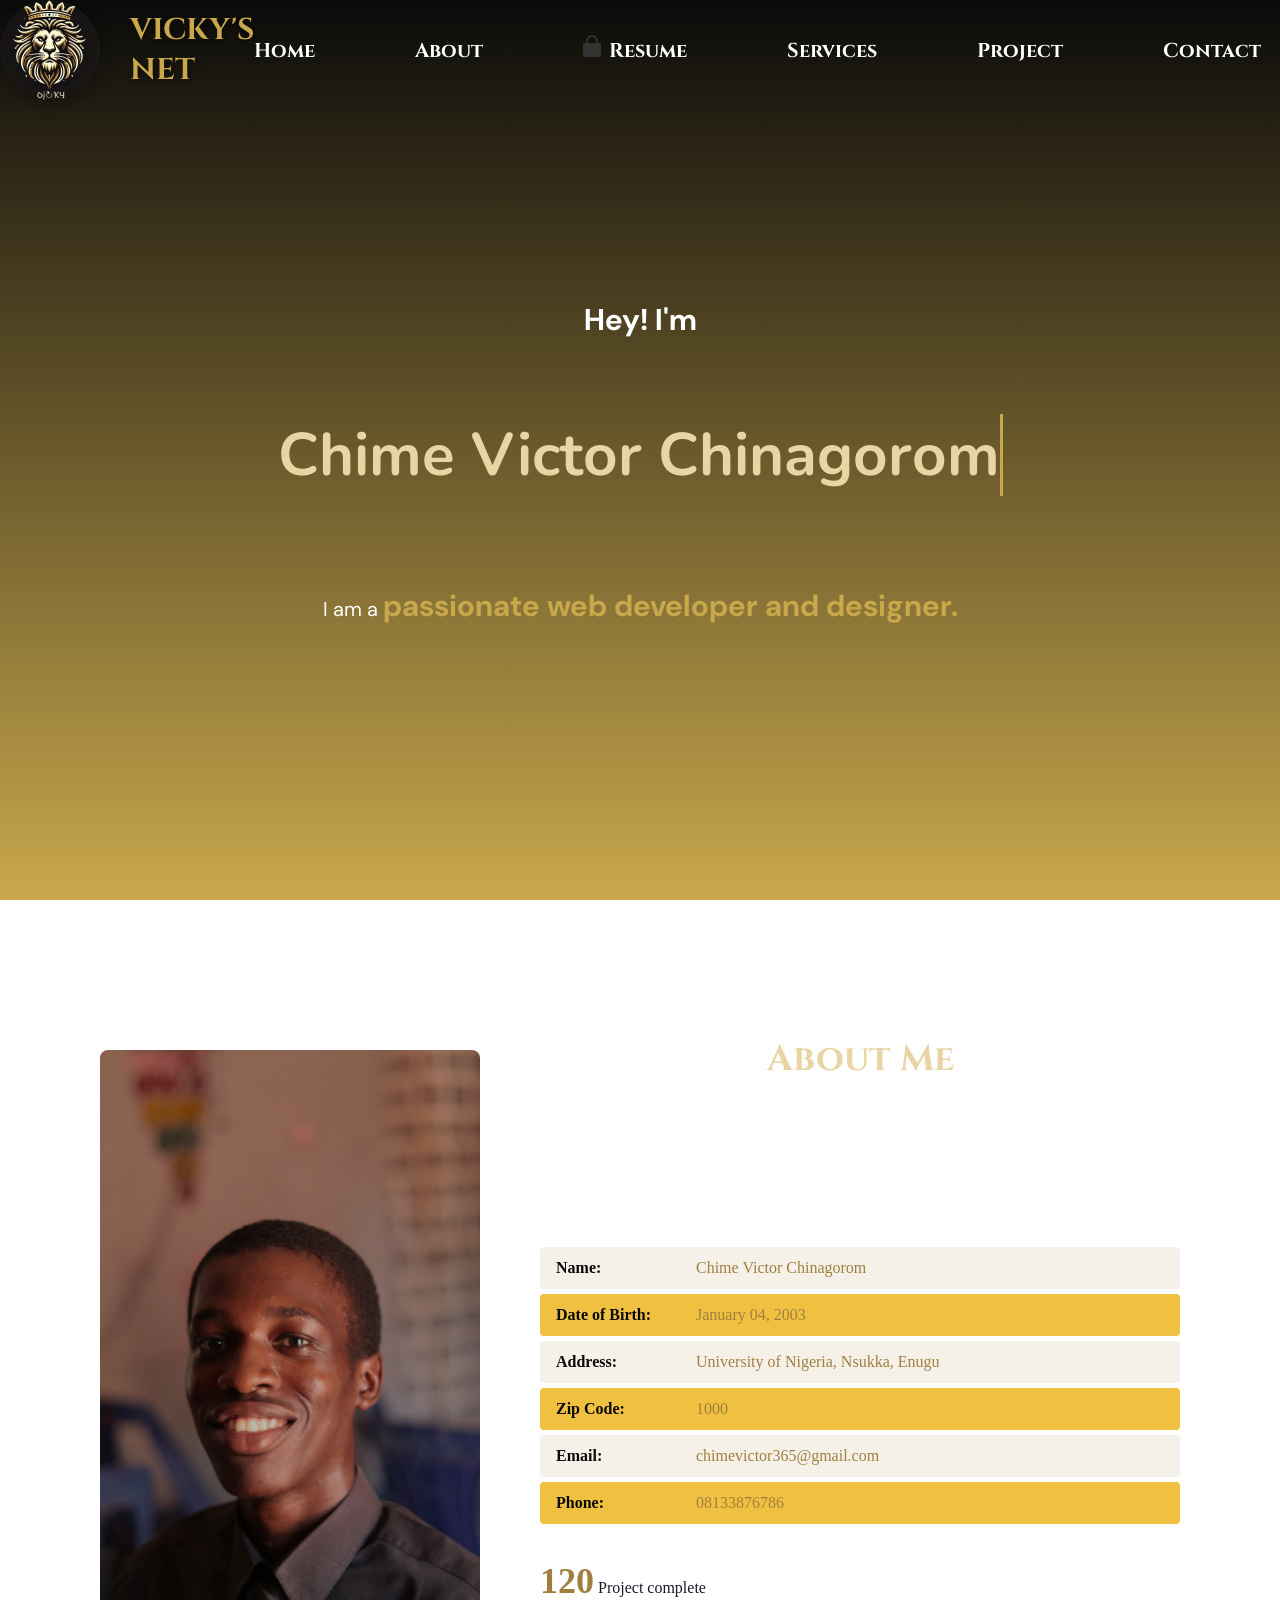
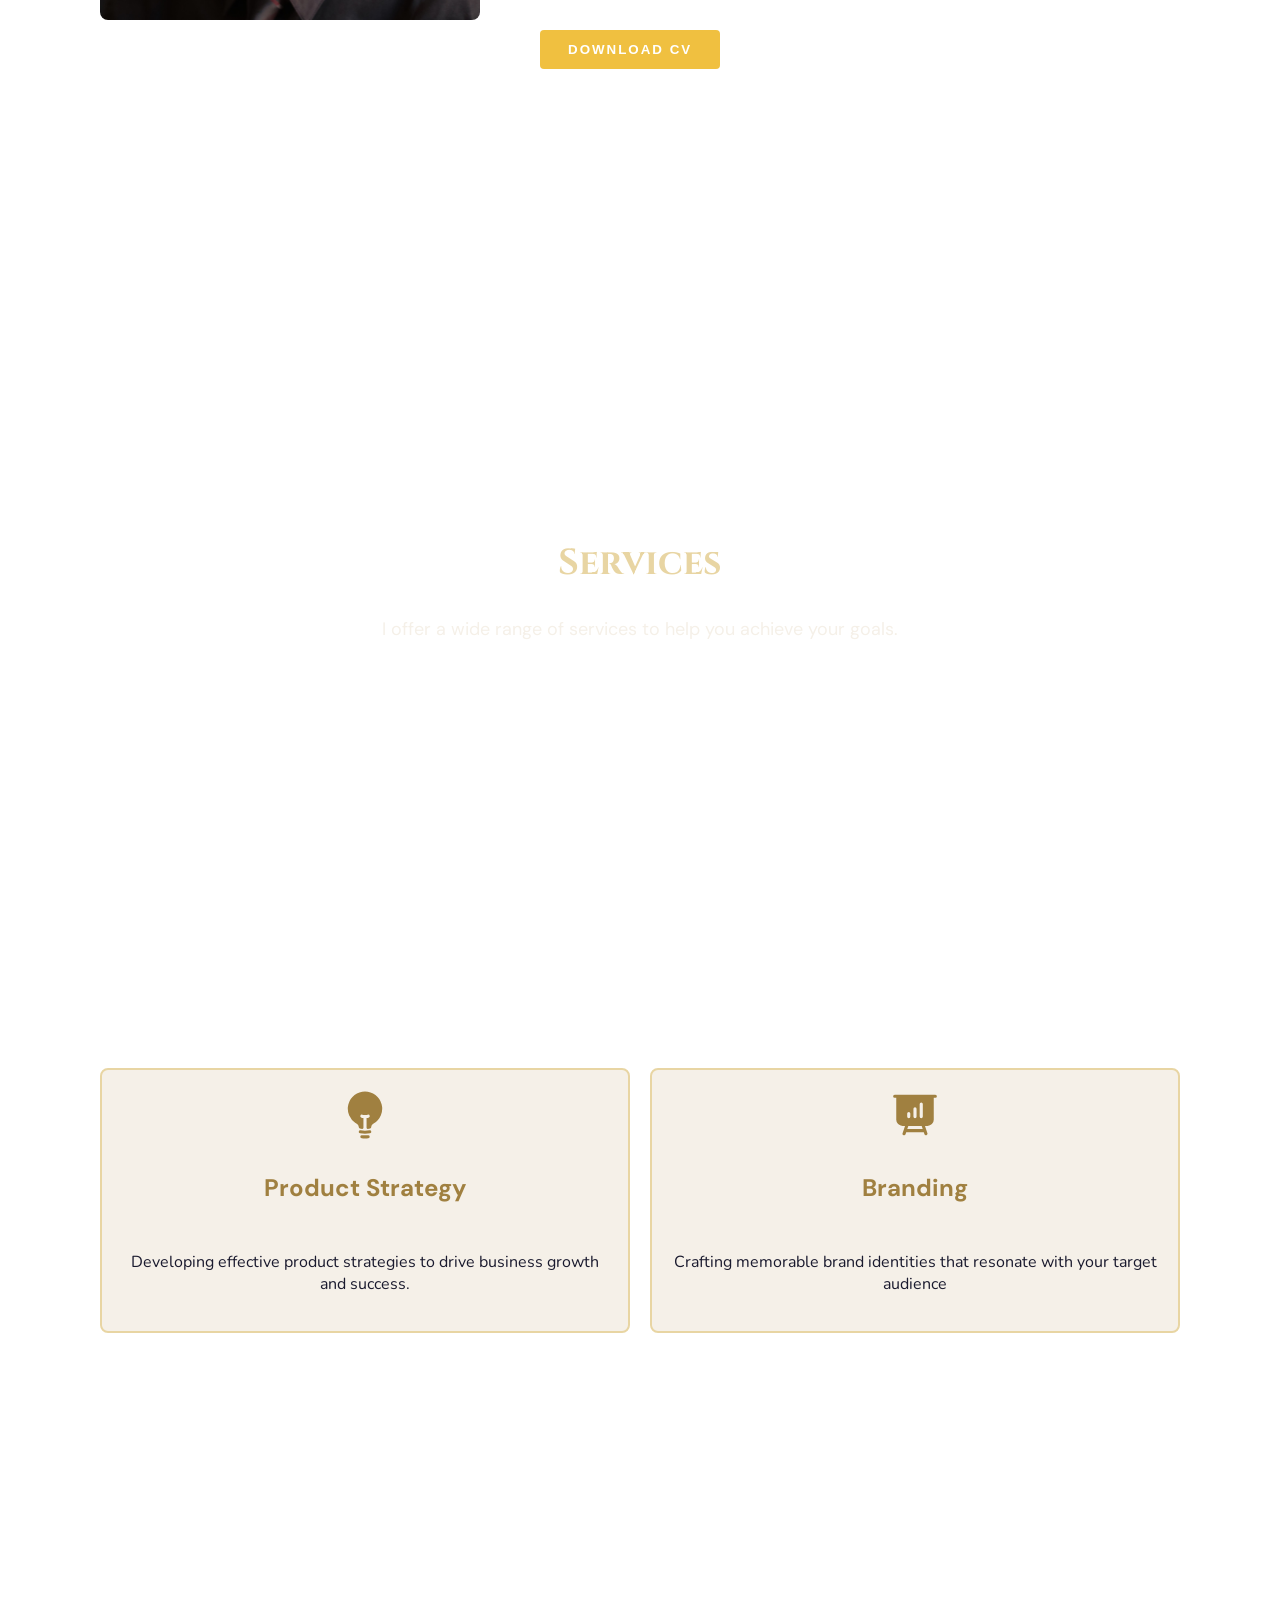
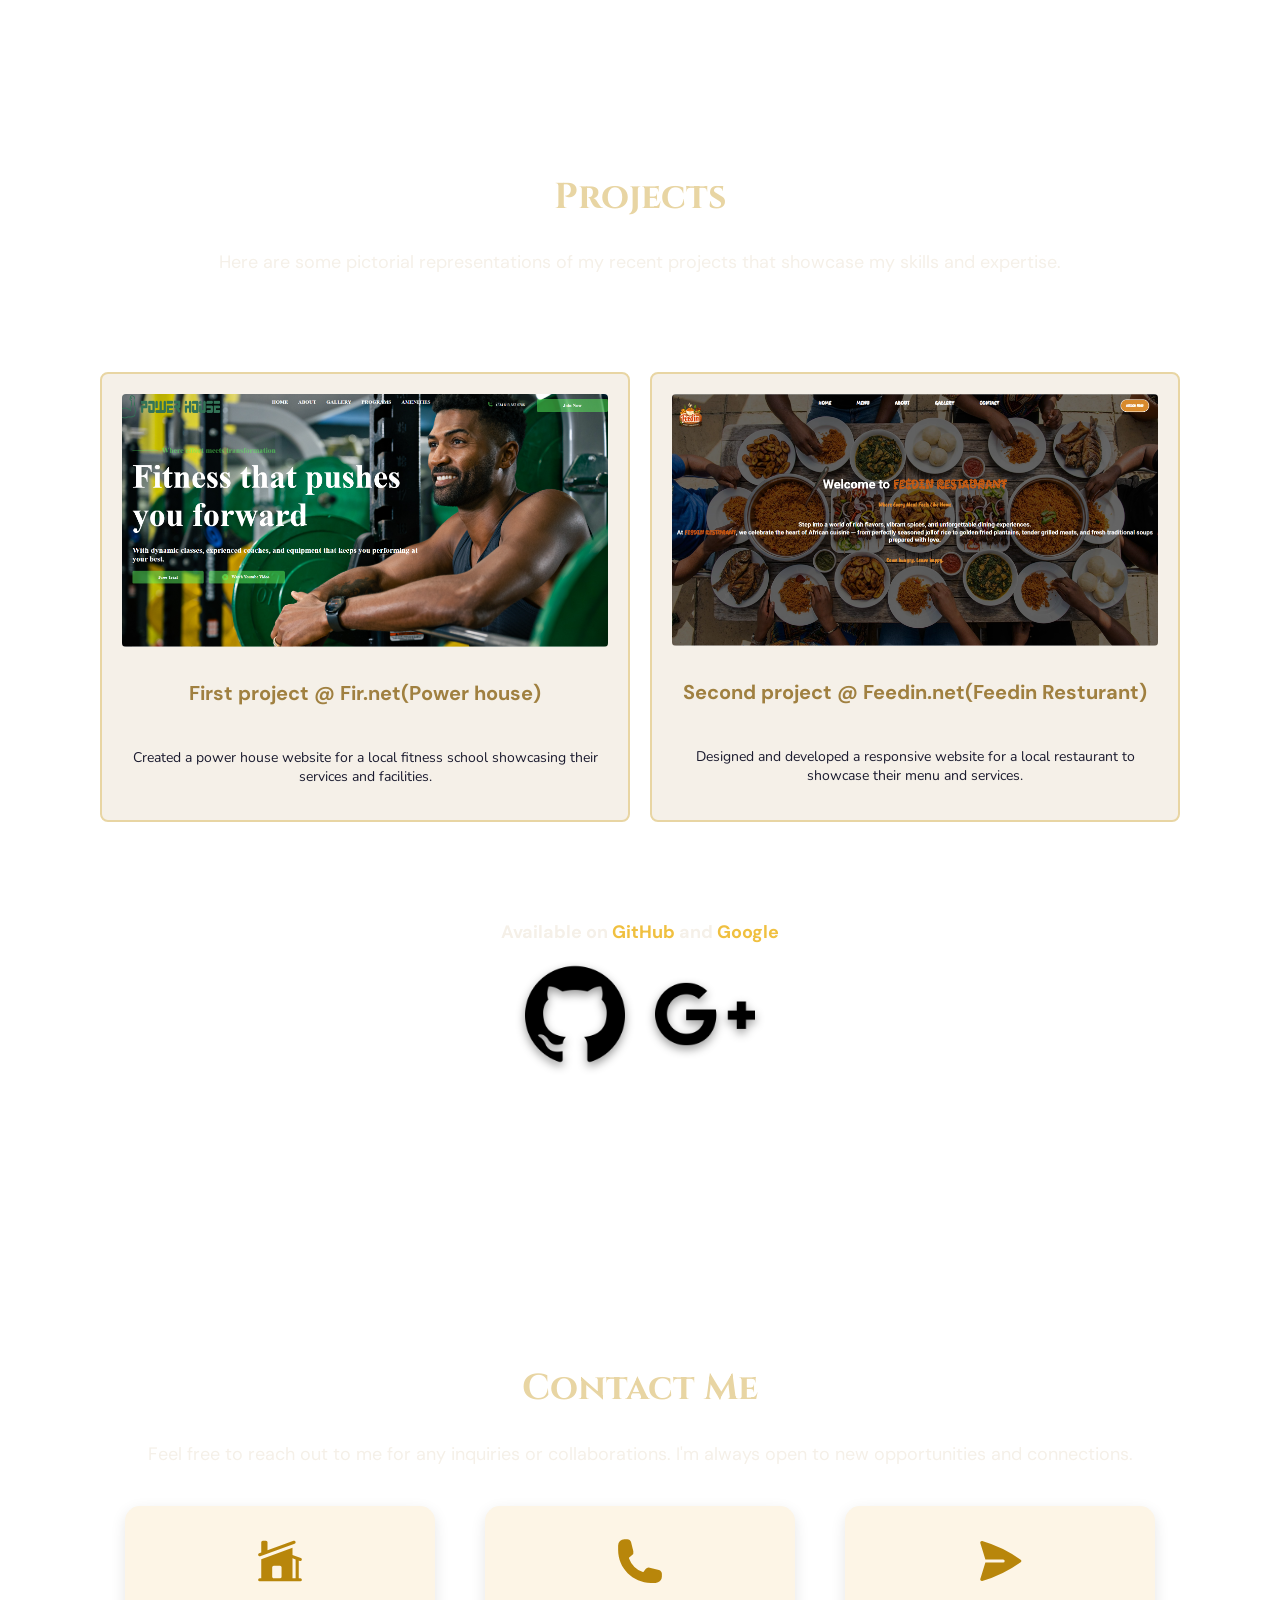
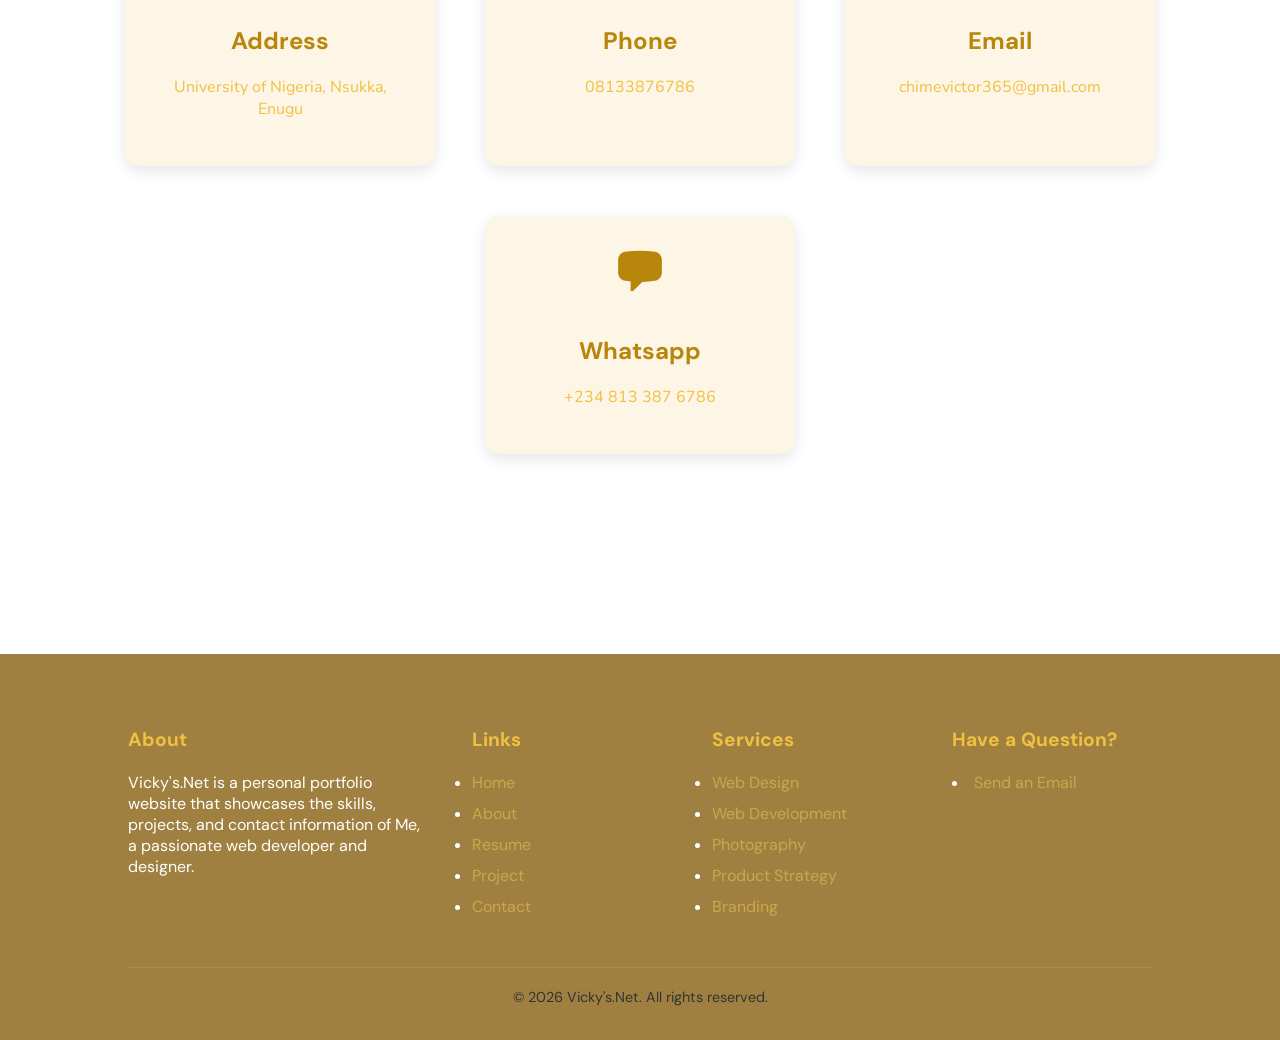
<file: index.html>
<!DOCTYPE html>
<html lang="en">
<head> 
    <meta charset="UTF-8">
    <meta name="viewport" content="width=device-width, initial-scale=1.0">
    <title>Vicky's.Net</title>
    <link rel="preconnect" href="https://fonts.googleapis.com">
    <link rel="preconnect" href="https://fonts.gstatic.com" crossorigin>
    <link href="https://fonts.googleapis.com/css2?family=Cinzel:wght@400..900&family=DM+Sans:ital,opsz,wght@0,9..40,100..1000;1,9..40,100..1000&family=Nunito:ital,wght@0,200..1000;1,200..1000&display=swap" rel="stylesheet">
    <link rel="stylesheet" href="Vicky.css">
</head>
<body>
    <nav>
        <div class="logo"><img src="20250612_011836.jpg">VICKY'S NET</div>
        <div class="links">
            <a href="#">Home</a>
            <a href="#about">About</a>
            <a class="secure" href="#secure-login">
            <div class="padlock"></div> Resume
            </a>
            <a href="#services">Services</a>
            <a href="#project">Project</a>
            <a href="#contact">Contact</a>
        </div>
    </nav>

    <section class="hero">
        <h1>Hey!  I'm</h1>
        <h2></h2>
        <p>I am a <span class="span1">passionate web developer and designer.</span></p>
    </section>



<section class="about" id="about">
    <div class="about-image"><img src="IMG_7215.jpg" alt="Vicky's Photo"></div>
        <div class="about-content">
            <h2>About Me</h2>
            <p>Hello! I'm Vicky, a passionate web developer and designer with expertise in creating responsive and user-friendly websites.<br> I specialize in front-end development using HTML, CSS, and JavaScript.</br></p>
        <div class="info-table">
            <div class="info-row">
                <span class="label">Name:</span>
                <span class="value">Chime Victor Chinagorom</span>
            </div>
            <div class="info-row">
                <span class="label">Date of Birth:</span>
                <span class="value">January 04, 2003</span>
            </div>
            <div class="info-row">
                <span class="label">Address:</span>
                <span class="value">University of Nigeria, Nsukka, Enugu</span>
            </div>
            <div class="info-row">
                <span class="label">Zip Code:</span>
                <span class="value">1000</span>
            </div>
            <div class="info-row">
                <span class="label">Email:</span>
                <span class="value">chimevictor365@gmail.com</span>
            </div>
            <div class="info-row">
                <span class="label">Phone:</span>
                <span class="value">08133876786</span>
            </div>
        </div>

        <div class="stats">
            <span class="count">120</span> Project complete
        </div>
        <button>DOWNLOAD CV</button>
    </div>
</section>

<section class="services" id="services">
    <h1 class="serve">Services</h1>
    <p class="serve1">I offer a wide range of services to help you achieve your goals.</p>
    
    <div class="contain">
        <div class="every">
            <div class="container">
                <svg class="icon" xmlns="http://www.w3.org/2000/svg" viewBox="0 0 24 24" fill="currentColor" class="size-6">
  <path fill-rule="evenodd" d="M10.5 3.75a6.75 6.75 0 1 0 0 13.5 6.75 6.75 0 0 0 0-13.5ZM2.25 10.5a8.25 8.25 0 1 1 14.59 5.28l4.69 4.69a.75.75 0 1 1-1.06 1.06l-4.69-4.69A8.25 8.25 0 0 1 2.25 10.5Z" clip-rule="evenodd" />
</svg>     
                <h2>Web Design</h2>
                <p>Creating visually appealing and user-friendly website designs that enhance user experience and engagement.</p>
            </div>
    
            <div class="container">
                <svg class="icon" xmlns="http://www.w3.org/2000/svg" viewBox="0 0 24 24" fill="currentColor" class="size-6">
  <path fill-rule="evenodd" d="M11.078 2.25c-.917 0-1.699.663-1.85 1.567L9.05 4.889c-.02.12-.115.26-.297.348a7.493 7.493 0 0 0-.986.57c-.166.115-.334.126-.45.083L6.3 5.508a1.875 1.875 0 0 0-2.282.819l-.922 1.597a1.875 1.875 0 0 0 .432 2.385l.84.692c.095.078.17.229.154.43a7.598 7.598 0 0 0 0 1.139c.015.2-.059.352-.153.43l-.841.692a1.875 1.875 0 0 0-.432 2.385l.922 1.597a1.875 1.875 0 0 0 2.282.818l1.019-.382c.115-.043.283-.031.45.082.312.214.641.405.985.57.182.088.277.228.297.35l.178 1.071c.151.904.933 1.567 1.85 1.567h1.844c.916 0 1.699-.663 1.85-1.567l.178-1.072c.02-.12.114-.26.297-.349.344-.165.673-.356.985-.57.167-.114.335-.125.45-.082l1.02.382a1.875 1.875 0 0 0 2.28-.819l.923-1.597a1.875 1.875 0 0 0-.432-2.385l-.84-.692c-.095-.078-.17-.229-.154-.43a7.614 7.614 0 0 0 0-1.139c-.016-.2.059-.352.153-.43l.84-.692c.708-.582.891-1.59.433-2.385l-.922-1.597a1.875 1.875 0 0 0-2.282-.818l-1.02.382c-.114.043-.282.031-.449-.083a7.49 7.49 0 0 0-.985-.57c-.183-.087-.277-.227-.297-.348l-.179-1.072a1.875 1.875 0 0 0-1.85-1.567h-1.843ZM12 15.75a3.75 3.75 0 1 0 0-7.5 3.75 3.75 0 0 0 0 7.5Z" clip-rule="evenodd" />
</svg>
                <h2>Web Development</h2>
                <p>Building functional and interactive websites using modern web technologies to meet client requirements and deliver seamless user experience</p>
            </div>

            <div class="container">
                <svg class="icon" xmlns="http://www.w3.org/2000/svg" viewBox="0 0 24 24" fill="currentColor" class="size-6">
  <path d="M12 9a3.75 3.75 0 1 0 0 7.5A3.75 3.75 0 0 0 12 9Z" />
  <path fill-rule="evenodd" d="M9.344 3.071a49.52 49.52 0 0 1 5.312 0c.967.052 1.83.585 2.332 1.39l.821 1.317c.24.383.645.643 1.11.71.386.054.77.113 1.152.177 1.432.239 2.429 1.493 2.429 2.909V18a3 3 0 0 1-3 3h-15a3 3 0 0 1-3-3V9.574c0-1.416.997-2.67 2.429-2.909.382-.064.766-.123 1.151-.178a1.56 1.56 0 0 0 1.11-.71l.822-1.315a2.942 2.942 0 0 1 2.332-1.39ZM6.75 12.75a5.25 5.25 0 1 1 10.5 0 5.25 5.25 0 0 1-10.5 0Zm12-1.5a.75.75 0 1 0 0-1.5.75.75 0 0 0 0 1.5Z" clip-rule="evenodd" />
</svg>
                <h2>Photography</h2>
                <p>Professional photography services for products,portraits and brand imagery</p>
            </div>
        </div>

            <div class="every1">
                <div class="container">
                    <svg class="icon" xmlns="http://www.w3.org/2000/svg" viewBox="0 0 24 24" fill="currentColor" class="size-6">
  <path d="M12 .75a8.25 8.25 0 0 0-4.135 15.39c.686.398 1.115 1.008 1.134 1.623a.75.75 0 0 0 .577.706c.352.083.71.148 1.074.195.323.041.6-.218.6-.544v-4.661a6.714 6.714 0 0 1-.937-.171.75.75 0 1 1 .374-1.453 5.261 5.261 0 0 0 2.626 0 .75.75 0 1 1 .374 1.452 6.712 6.712 0 0 1-.937.172v4.66c0 .327.277.586.6.545.364-.047.722-.112 1.074-.195a.75.75 0 0 0 .577-.706c.02-.615.448-1.225 1.134-1.623A8.25 8.25 0 0 0 12 .75Z" />
  <path fill-rule="evenodd" d="M9.013 19.9a.75.75 0 0 1 .877-.597 11.319 11.319 0 0 0 4.22 0 .75.75 0 1 1 .28 1.473 12.819 12.819 0 0 1-4.78 0 .75.75 0 0 1-.597-.876ZM9.754 22.344a.75.75 0 0 1 .824-.668 13.682 13.682 0 0 0 2.844 0 .75.75 0 1 1 .156 1.492 15.156 15.156 0 0 1-3.156 0 .75.75 0 0 1-.668-.824Z" clip-rule="evenodd" />
</svg>
                    <h2>Product Strategy</h2>
                    <p>Developing effective product strategies to drive business growth and success.</p>
                </div>

                <div class="container">
                    <svg class="icon" xmlns="http://www.w3.org/2000/svg" viewBox="0 0 24 24" fill="currentColor" class="size-6">
  <path fill-rule="evenodd" d="M2.25 2.25a.75.75 0 0 0 0 1.5H3v10.5a3 3 0 0 0 3 3h1.21l-1.172 3.513a.75.75 0 0 0 1.424.474l.329-.987h8.418l.33.987a.75.75 0 0 0 1.422-.474l-1.17-3.513H18a3 3 0 0 0 3-3V3.75h.75a.75.75 0 0 0 0-1.5H2.25Zm6.04 16.5.5-1.5h6.42l.5 1.5H8.29Zm7.46-12a.75.75 0 0 0-1.5 0v6a.75.75 0 0 0 1.5 0v-6Zm-3 2.25a.75.75 0 0 0-1.5 0v3.75a.75.75 0 0 0 1.5 0V9Zm-3 2.25a.75.75 0 0 0-1.5 0v1.5a.75.75 0 0 0 1.5 0v-1.5Z" clip-rule="evenodd" />
</svg>
                    <h2>Branding</h2>
                    <p>Crafting memorable brand identities that resonate with your target audience</p>
                </div>
            </div>
    </div>

</section>

<section class="project" id="project">
    <h1 class="serve">Projects</h1>
    <p class="serve1">Here are some pictorial representations of my recent projects that showcase my skills and expertise.</p>

    <div class="project-container">
        <div class="project-card">
            <a href="Vics HTML codes/fir.html"><img src="Project.png" alt="Project 1"></a>
            <h2>First project @ Fir.net(Power house)</h2>
            <p>Created a power house website for a local fitness school showcasing their services and facilities.</p>
        </div>
        <div class="project-card">
            <a href="Slack Assignment 1/Feedin.html"><img src="project one.png" alt="Project 2"></a>
            <h2>Second project @ Feedin.net(Feedin Resturant)</h2>
            <p>Designed and developed a responsive website for a local restaurant to showcase their menu and services.</p>
        </div>
    </div>
    <h3 class="serve1">Available on <a href="https://github.com/Vicky3655">GitHub</a> and <a href="mailto:chimevictor365@gmail.com">Google</a></h3>
    <div class="con">
        <img src="github.png">
        <img src="google-plus.png">
        
    </div>
</section>

<section class="contact" id="contact">
    <h1 class="serve">Contact Me</h1>
    <p class="serve1">Feel free to reach out to me for any inquiries or collaborations. I'm always open to new opportunities and connections.</p>
    <div class="contact-info">
        <div class="contact-item">
            <svg class="icon" xmlns="http://www.w3.org/2000/svg" viewBox="0 0 24 24" fill="currentColor" class="size-6">
  <path d="M19.006 3.705a.75.75 0 1 0-.512-1.41L6 6.838V3a.75.75 0 0 0-.75-.75h-1.5A.75.75 0 0 0 3 3v4.93l-1.006.365a.75.75 0 0 0 .512 1.41l16.5-6Z" />
  <path fill-rule="evenodd" d="M3.019 11.114 18 5.667v3.421l4.006 1.457a.75.75 0 1 1-.512 1.41l-.494-.18v8.475h.75a.75.75 0 0 1 0 1.5H2.25a.75.75 0 0 1 0-1.5H3v-9.129l.019-.007ZM18 20.25v-9.566l1.5.546v9.02H18Zm-9-6a.75.75 0 0 0-.75.75v4.5c0 .414.336.75.75.75h3a.75.75 0 0 0 .75-.75V15a.75.75 0 0 0-.75-.75H9Z" clip-rule="evenodd" />
</svg>
            <h2>Address</h2>
            <p>University of Nigeria, Nsukka, Enugu</p>
        </div>

        <div class="contact-item">
            <svg class="icon" xmlns="http://www.w3.org/2000/svg" viewBox="0 0 24 24" fill="currentColor" class="size-6">
  <path fill-rule="evenodd" d="M1.5 4.5a3 3 0 0 1 3-3h1.372c.86 0 1.61.586 1.819 1.42l1.105 4.423a1.875 1.875 0 0 1-.694 1.955l-1.293.97c-.135.101-.164.249-.126.352a11.285 11.285 0 0 0 6.697 6.697c.103.038.25.009.352-.126l.97-1.293a1.875 1.875 0 0 1 1.955-.694l4.423 1.105c.834.209 1.42.959 1.42 1.82V19.5a3 3 0 0 1-3 3h-2.25C8.552 22.5 1.5 15.448 1.5 6.75V4.5Z" clip-rule="evenodd" />
</svg>
            <h2>Phone</h2>
            <p>08133876786</p>
        </div>

        <div class="contact-item">
            <svg class="icon" xmlns="http://www.w3.org/2000/svg" viewBox="0 0 24 24" fill="currentColor" class="size-6">
  <path d="M3.478 2.404a.75.75 0 0 0-.926.941l2.432 7.905H13.5a.75.75 0 0 1 0 1.5H4.984l-2.432 7.905a.75.75 0 0 0 .926.94 60.519 60.519 0 0 0 18.445-8.986.75.75 0 0 0 0-1.218A60.517 60.517 0 0 0 3.478 2.404Z" />
</svg>
            <h2>Email</h2>
            <p><a href="mailto:chimevictor365@gmail.com">chimevictor365@gmail.com</a></p>
        </div>

        <div class="contact-item">
            <svg class="icon" xmlns="http://www.w3.org/2000/svg" viewBox="0 0 24 24" fill="currentColor" class="size-6">
  <path fill-rule="evenodd" d="M4.848 2.771A49.144 49.144 0 0 1 12 2.25c2.43 0 4.817.178 7.152.52 1.978.292 3.348 2.024 3.348 3.97v6.02c0 1.946-1.37 3.678-3.348 3.97-1.94.284-3.916.455-5.922.505a.39.39 0 0 0-.266.112L8.78 21.53A.75.75 0 0 1 7.5 21v-3.955a48.842 48.842 0 0 1-2.652-.316c-1.978-.29-3.348-2.024-3.348-3.97V6.741c0-1.946 1.37-3.68 3.348-3.97Z" clip-rule="evenodd" />
</svg>
            <h2>Whatsapp</h2>
            <p><a href="https://wa.me/2348133876786">+234 813 387 6786</a></p>
        </div>

    </div>
</section>

<footer>
    <div class="footer-content">
        <div class="footer-content1">
            <h1>About</h1>
            <p>Vicky's.Net is a personal portfolio website that showcases the skills, projects, and contact information of Me, a passionate web developer and designer.</p>
        </div>
        <div class="footer-content1">
            <h1>Links</h1>
            <ul>
                <li><a href="#">Home</a></li>
                <li><a href="#about">About</a></li>
                <li><a href="#">Resume</a></li>
                <li><a href="#project">Project</a></li>
                <li><a href="#contact">Contact</a></li>
            </ul>
        </div>
        <div class="footer-content1">
            <h1>Services</h1>
            <ul>
                <li><a href="#">Web Design</a></li>
                <li><a href="#">Web Development</a></li>
                <li><a href="#">Photography</a></li>
                <li><a href="#">Product Strategy</a></li>
                <li><a href="#">Branding</a></li>
            </ul>
        </div>
        <div class="footer-content1">
            <h1>Have a Question?</h1>
            <li>
                <a href="mailto:chimevictor365@gmail.com">Send an Email</a>
            </li>
        </div>

    </div>
    <p>&copy; 2026 Vicky's.Net. All rights reserved.</p>
</footer>
<script>
   const observer = new IntersectionObserver((entries) => {
    entries.forEach(entry => {
        const cards = entry.target.querySelectorAll('.container');
        
        if (entry.isIntersecting) {
            // SCROLLING IN: Add the class
            cards.forEach((card, index) => {
                setTimeout(() => {
                    card.classList.add('reveal');
                }, index * 100); 
            });
        } else {
            // SCROLLING OUT: Remove the class (Resets the scatter)
            cards.forEach(card => {
                card.classList.remove('reveal');
            });
        }
    });
}, { threshold: 0.1 }); // Trigger as soon as 10% of the section is visible

observer.observe(document.querySelector('#services'));

document.addEventListener("DOMContentLoaded", function() {
    const observerOptions = {
        threshold: 0.2
    };

    const contactObserver = new IntersectionObserver((entries) => {
        entries.forEach((entry, index) => {
            if (entry.isIntersecting) {
                // Add a small delay for each card based on its index
                setTimeout(() => {
                    entry.target.classList.add('show-card');
                }, index * 150); 
                
                contactObserver.unobserve(entry.target);
            }
        });
    }, observerOptions);

    // Target each individual contact item
    const contactItems = document.querySelectorAll('.contact-item');
    contactItems.forEach(item => contactObserver.observe(item));
});

document.addEventListener("DOMContentLoaded", function() {
    const observerOptions = {
        threshold: 0.15 // Trigger when 15% of the element is visible
    };

    const scrollObserver = new IntersectionObserver((entries) => {
        entries.forEach(entry => {
            if (entry.isIntersecting) {
                // Add the animation class
                entry.target.classList.add('show-me');
                // Once it animates, stop watching it (cleaner performance)
                scrollObserver.unobserve(entry.target);
            }
        });
    }, observerOptions);

    // Target all your specific elements
    const targets = document.querySelectorAll('.about-image, .about-content h2, .about-content p, .info-row, .stats, .about-content button');
    
    targets.forEach(target => {
        scrollObserver.observe(target);
    });
});

</script>
</body>
</html>
</file>
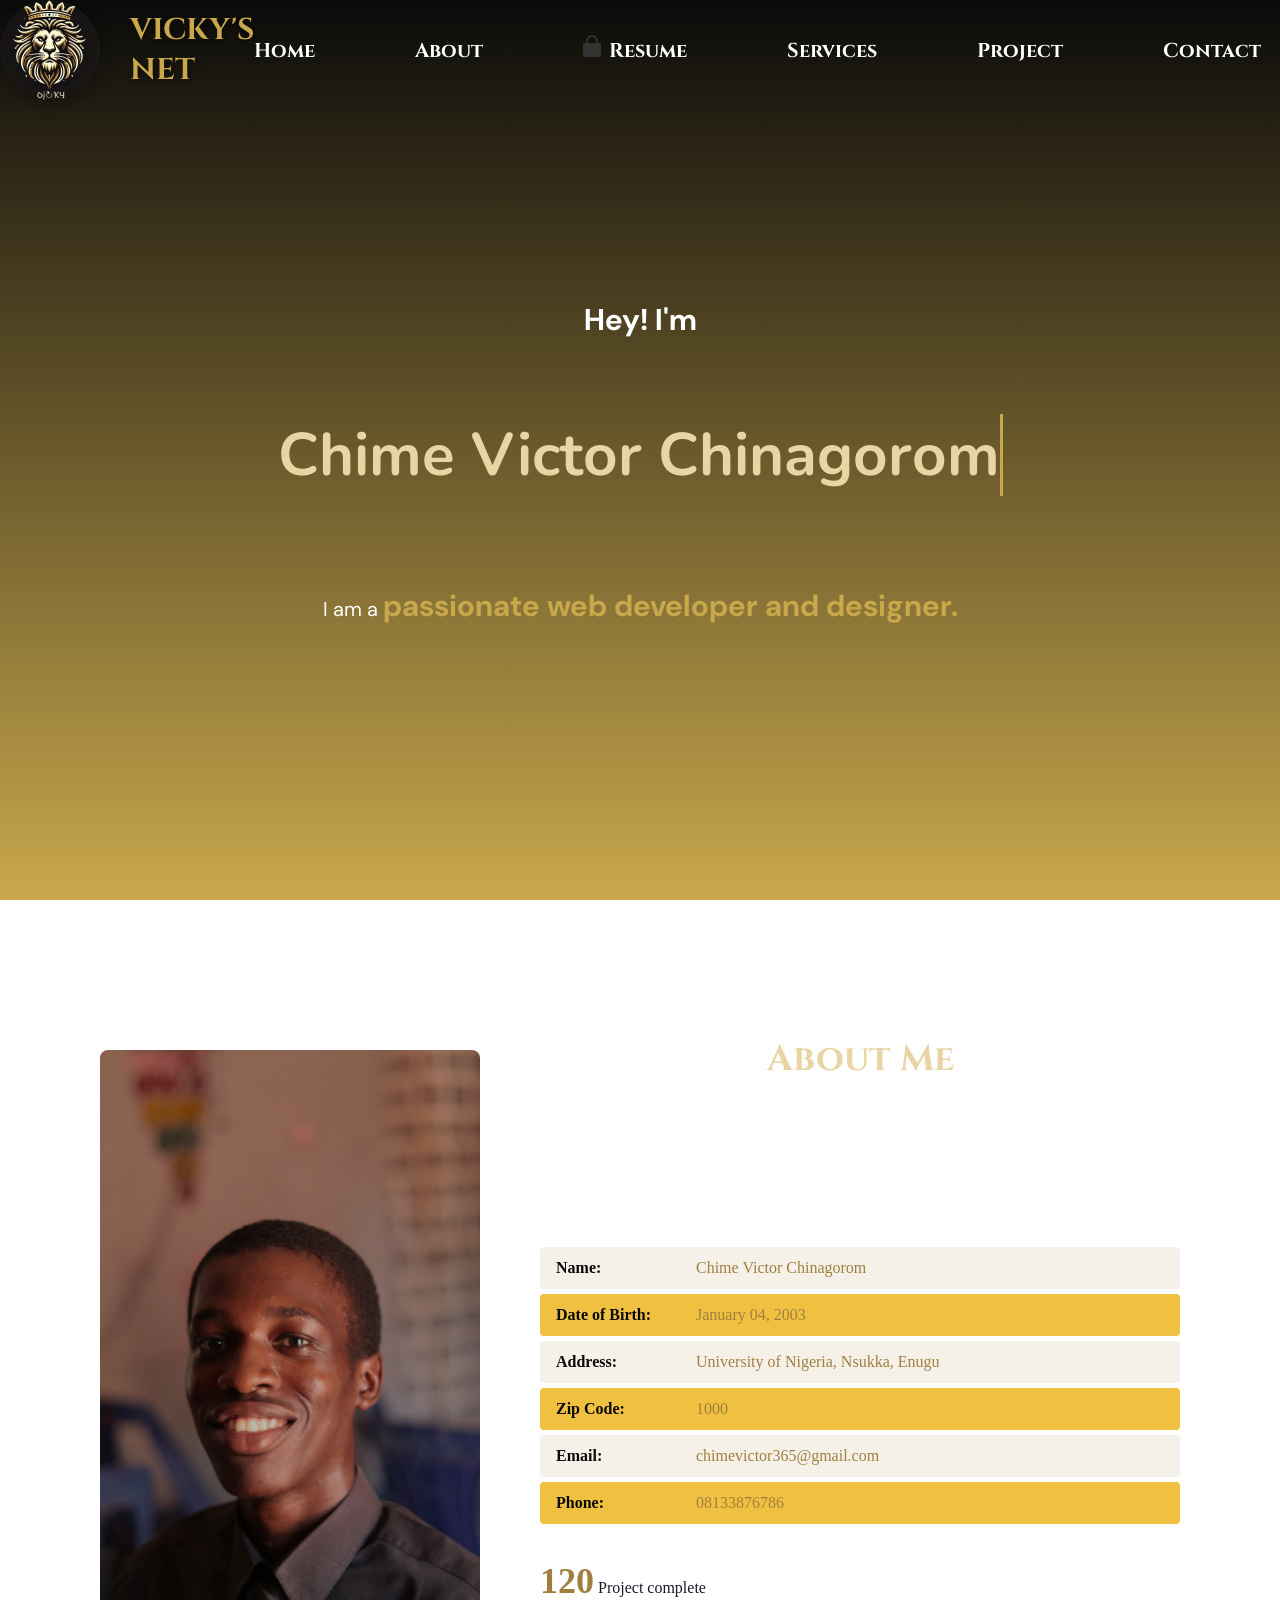
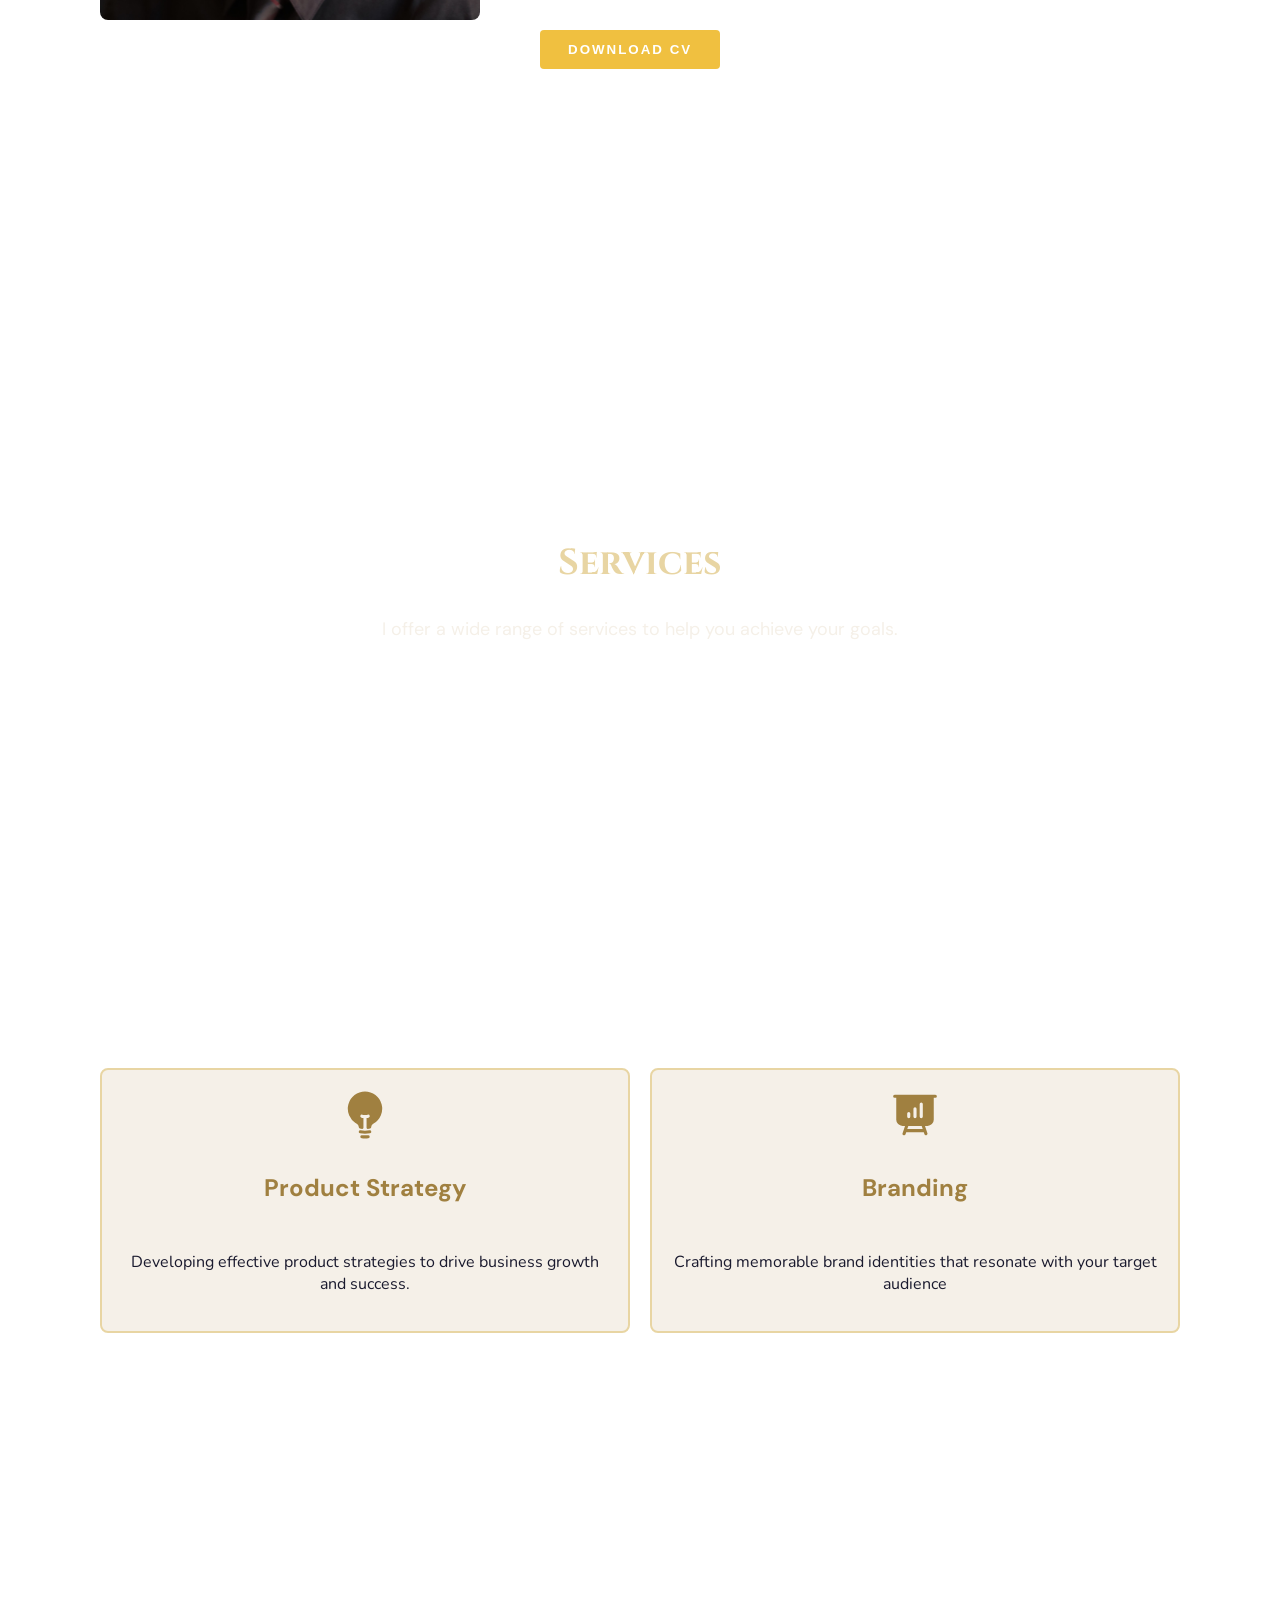
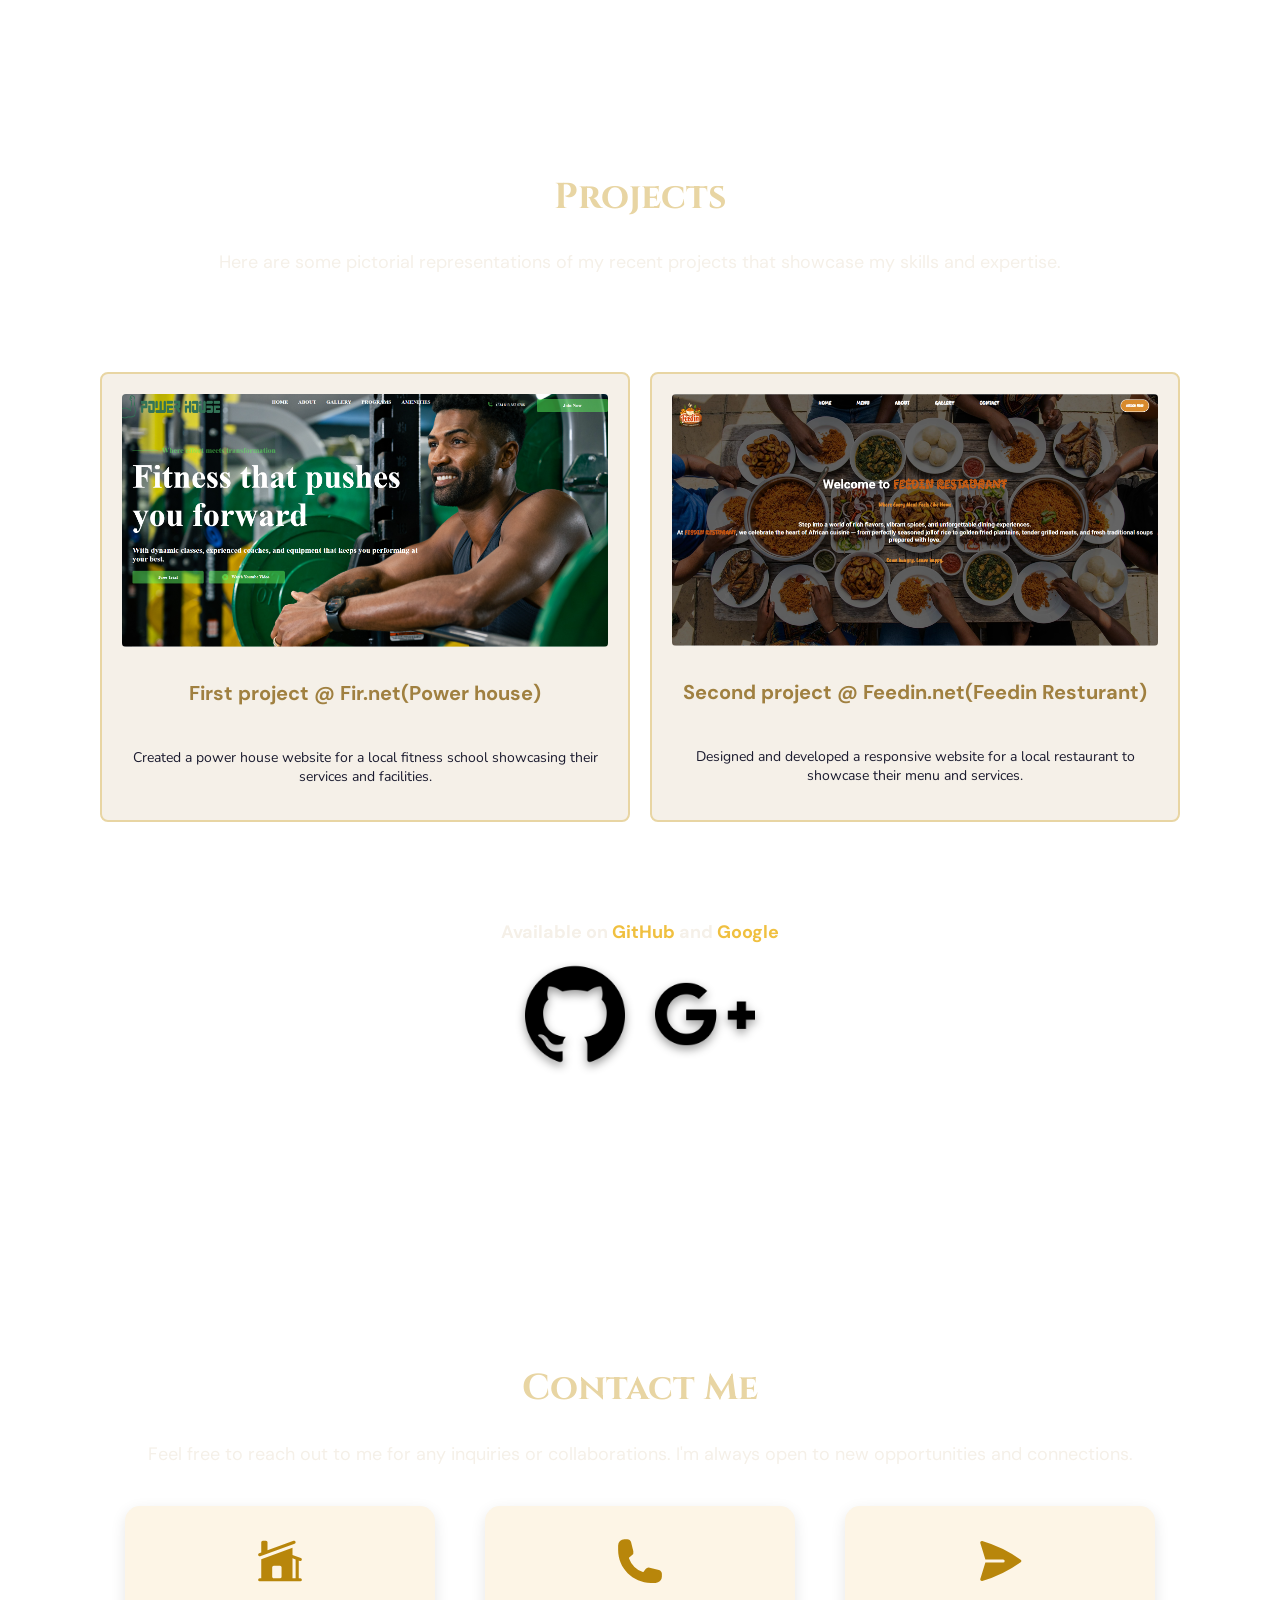
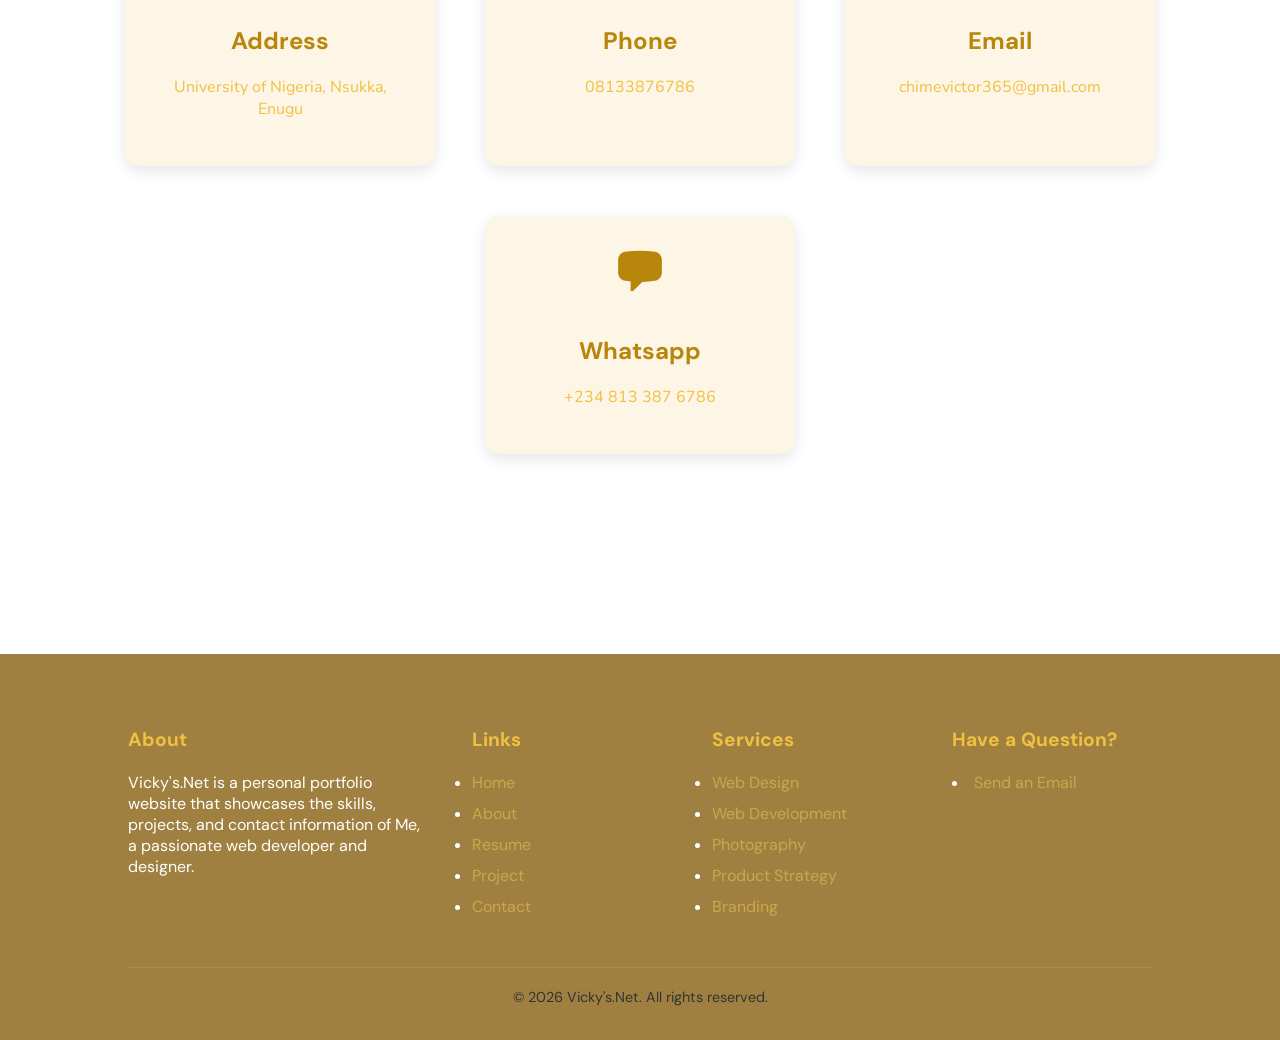
<file: Vicky.html>
<!DOCTYPE html>
<html lang="en">
<head> 
    <meta charset="UTF-8">
    <meta name="viewport" content="width=device-width, initial-scale=1.0">
    <title>Vicky's.Net</title>
    <link rel="preconnect" href="https://fonts.googleapis.com">
    <link rel="preconnect" href="https://fonts.gstatic.com" crossorigin>
    <link href="https://fonts.googleapis.com/css2?family=Cinzel:wght@400..900&family=DM+Sans:ital,opsz,wght@0,9..40,100..1000;1,9..40,100..1000&family=Nunito:ital,wght@0,200..1000;1,200..1000&display=swap" rel="stylesheet">
    <link rel="stylesheet" href="Vicky.css">
</head>
<body>
    <nav>
        <div class="logo"><img src="20250612_011836.jpg">VICKY'S NET</div>
        <div class="links">
            <a href="#">Home</a>
            <a href="#about">About</a>
            <a class="secure" href="#secure-login">
            <div class="padlock"></div> Resume
            </a>
            <a href="#services">Services</a>
            <a href="#project">Project</a>
            <a href="#contact">Contact</a>
        </div>
    </nav>

    <section class="hero">
        <h1>Hey!  I'm</h1>
        <h2></h2>
        <p>I am a <span class="span1">passionate web developer and designer.</span></p>
    </section>



<section class="about" id="about">
    <div class="about-image"><img src="IMG_7215.jpg" alt="Vicky's Photo"></div>
        <div class="about-content">
            <h2>About Me</h2>
            <p>Hello! I'm Vicky, a passionate web developer and designer with expertise in creating responsive and user-friendly websites.<br> I specialize in front-end development using HTML, CSS, and JavaScript.</br></p>
        <div class="info-table">
            <div class="info-row">
                <span class="label">Name:</span>
                <span class="value">Chime Victor Chinagorom</span>
            </div>
            <div class="info-row">
                <span class="label">Date of Birth:</span>
                <span class="value">January 04, 2003</span>
            </div>
            <div class="info-row">
                <span class="label">Address:</span>
                <span class="value">University of Nigeria, Nsukka, Enugu</span>
            </div>
            <div class="info-row">
                <span class="label">Zip Code:</span>
                <span class="value">1000</span>
            </div>
            <div class="info-row">
                <span class="label">Email:</span>
                <span class="value">chimevictor365@gmail.com</span>
            </div>
            <div class="info-row">
                <span class="label">Phone:</span>
                <span class="value">08133876786</span>
            </div>
        </div>

        <div class="stats">
            <span class="count">120</span> Project complete
        </div>
        <button>DOWNLOAD CV</button>
    </div>
</section>

<section class="services" id="services">
    <h1 class="serve">Services</h1>
    <p class="serve1">I offer a wide range of services to help you achieve your goals.</p>
    
    <div class="contain">
        <div class="every">
            <div class="container">
                <svg class="icon" xmlns="http://www.w3.org/2000/svg" viewBox="0 0 24 24" fill="currentColor" class="size-6">
  <path fill-rule="evenodd" d="M10.5 3.75a6.75 6.75 0 1 0 0 13.5 6.75 6.75 0 0 0 0-13.5ZM2.25 10.5a8.25 8.25 0 1 1 14.59 5.28l4.69 4.69a.75.75 0 1 1-1.06 1.06l-4.69-4.69A8.25 8.25 0 0 1 2.25 10.5Z" clip-rule="evenodd" />
</svg>     
                <h2>Web Design</h2>
                <p>Creating visually appealing and user-friendly website designs that enhance user experience and engagement.</p>
            </div>
    
            <div class="container">
                <svg class="icon" xmlns="http://www.w3.org/2000/svg" viewBox="0 0 24 24" fill="currentColor" class="size-6">
  <path fill-rule="evenodd" d="M11.078 2.25c-.917 0-1.699.663-1.85 1.567L9.05 4.889c-.02.12-.115.26-.297.348a7.493 7.493 0 0 0-.986.57c-.166.115-.334.126-.45.083L6.3 5.508a1.875 1.875 0 0 0-2.282.819l-.922 1.597a1.875 1.875 0 0 0 .432 2.385l.84.692c.095.078.17.229.154.43a7.598 7.598 0 0 0 0 1.139c.015.2-.059.352-.153.43l-.841.692a1.875 1.875 0 0 0-.432 2.385l.922 1.597a1.875 1.875 0 0 0 2.282.818l1.019-.382c.115-.043.283-.031.45.082.312.214.641.405.985.57.182.088.277.228.297.35l.178 1.071c.151.904.933 1.567 1.85 1.567h1.844c.916 0 1.699-.663 1.85-1.567l.178-1.072c.02-.12.114-.26.297-.349.344-.165.673-.356.985-.57.167-.114.335-.125.45-.082l1.02.382a1.875 1.875 0 0 0 2.28-.819l.923-1.597a1.875 1.875 0 0 0-.432-2.385l-.84-.692c-.095-.078-.17-.229-.154-.43a7.614 7.614 0 0 0 0-1.139c-.016-.2.059-.352.153-.43l.84-.692c.708-.582.891-1.59.433-2.385l-.922-1.597a1.875 1.875 0 0 0-2.282-.818l-1.02.382c-.114.043-.282.031-.449-.083a7.49 7.49 0 0 0-.985-.57c-.183-.087-.277-.227-.297-.348l-.179-1.072a1.875 1.875 0 0 0-1.85-1.567h-1.843ZM12 15.75a3.75 3.75 0 1 0 0-7.5 3.75 3.75 0 0 0 0 7.5Z" clip-rule="evenodd" />
</svg>
                <h2>Web Development</h2>
                <p>Building functional and interactive websites using modern web technologies to meet client requirements and deliver seamless user experience</p>
            </div>

            <div class="container">
                <svg class="icon" xmlns="http://www.w3.org/2000/svg" viewBox="0 0 24 24" fill="currentColor" class="size-6">
  <path d="M12 9a3.75 3.75 0 1 0 0 7.5A3.75 3.75 0 0 0 12 9Z" />
  <path fill-rule="evenodd" d="M9.344 3.071a49.52 49.52 0 0 1 5.312 0c.967.052 1.83.585 2.332 1.39l.821 1.317c.24.383.645.643 1.11.71.386.054.77.113 1.152.177 1.432.239 2.429 1.493 2.429 2.909V18a3 3 0 0 1-3 3h-15a3 3 0 0 1-3-3V9.574c0-1.416.997-2.67 2.429-2.909.382-.064.766-.123 1.151-.178a1.56 1.56 0 0 0 1.11-.71l.822-1.315a2.942 2.942 0 0 1 2.332-1.39ZM6.75 12.75a5.25 5.25 0 1 1 10.5 0 5.25 5.25 0 0 1-10.5 0Zm12-1.5a.75.75 0 1 0 0-1.5.75.75 0 0 0 0 1.5Z" clip-rule="evenodd" />
</svg>
                <h2>Photography</h2>
                <p>Professional photography services for products,portraits and brand imagery</p>
            </div>
        </div>

            <div class="every1">
                <div class="container">
                    <svg class="icon" xmlns="http://www.w3.org/2000/svg" viewBox="0 0 24 24" fill="currentColor" class="size-6">
  <path d="M12 .75a8.25 8.25 0 0 0-4.135 15.39c.686.398 1.115 1.008 1.134 1.623a.75.75 0 0 0 .577.706c.352.083.71.148 1.074.195.323.041.6-.218.6-.544v-4.661a6.714 6.714 0 0 1-.937-.171.75.75 0 1 1 .374-1.453 5.261 5.261 0 0 0 2.626 0 .75.75 0 1 1 .374 1.452 6.712 6.712 0 0 1-.937.172v4.66c0 .327.277.586.6.545.364-.047.722-.112 1.074-.195a.75.75 0 0 0 .577-.706c.02-.615.448-1.225 1.134-1.623A8.25 8.25 0 0 0 12 .75Z" />
  <path fill-rule="evenodd" d="M9.013 19.9a.75.75 0 0 1 .877-.597 11.319 11.319 0 0 0 4.22 0 .75.75 0 1 1 .28 1.473 12.819 12.819 0 0 1-4.78 0 .75.75 0 0 1-.597-.876ZM9.754 22.344a.75.75 0 0 1 .824-.668 13.682 13.682 0 0 0 2.844 0 .75.75 0 1 1 .156 1.492 15.156 15.156 0 0 1-3.156 0 .75.75 0 0 1-.668-.824Z" clip-rule="evenodd" />
</svg>
                    <h2>Product Strategy</h2>
                    <p>Developing effective product strategies to drive business growth and success.</p>
                </div>

                <div class="container">
                    <svg class="icon" xmlns="http://www.w3.org/2000/svg" viewBox="0 0 24 24" fill="currentColor" class="size-6">
  <path fill-rule="evenodd" d="M2.25 2.25a.75.75 0 0 0 0 1.5H3v10.5a3 3 0 0 0 3 3h1.21l-1.172 3.513a.75.75 0 0 0 1.424.474l.329-.987h8.418l.33.987a.75.75 0 0 0 1.422-.474l-1.17-3.513H18a3 3 0 0 0 3-3V3.75h.75a.75.75 0 0 0 0-1.5H2.25Zm6.04 16.5.5-1.5h6.42l.5 1.5H8.29Zm7.46-12a.75.75 0 0 0-1.5 0v6a.75.75 0 0 0 1.5 0v-6Zm-3 2.25a.75.75 0 0 0-1.5 0v3.75a.75.75 0 0 0 1.5 0V9Zm-3 2.25a.75.75 0 0 0-1.5 0v1.5a.75.75 0 0 0 1.5 0v-1.5Z" clip-rule="evenodd" />
</svg>
                    <h2>Branding</h2>
                    <p>Crafting memorable brand identities that resonate with your target audience</p>
                </div>
            </div>
    </div>

</section>

<section class="project" id="project">
    <h1 class="serve">Projects</h1>
    <p class="serve1">Here are some pictorial representations of my recent projects that showcase my skills and expertise.</p>

    <div class="project-container">
        <div class="project-card">
            <a href="Vics HTML codes/fir.html"><img src="Project.png" alt="Project 1"></a>
            <h2>First project @ Fir.net(Power house)</h2>
            <p>Created a power house website for a local fitness school showcasing their services and facilities.</p>
        </div>
        <div class="project-card">
            <a href="Slack Assignment 1/Feedin.html"><img src="project one.png" alt="Project 2"></a>
            <h2>Second project @ Feedin.net(Feedin Resturant)</h2>
            <p>Designed and developed a responsive website for a local restaurant to showcase their menu and services.</p>
        </div>
    </div>
    <h3 class="serve1">Available on <a href="https://github.com/Vicky3655">GitHub</a> and <a href="mailto:chimevictor365@gmail.com">Google</a></h3>
    <div class="con">
        <img src="github.png">
        <img src="google-plus.png">
        
    </div>
</section>

<section class="contact" id="contact">
    <h1 class="serve">Contact Me</h1>
    <p class="serve1">Feel free to reach out to me for any inquiries or collaborations. I'm always open to new opportunities and connections.</p>
    <div class="contact-info">
        <div class="contact-item">
            <svg class="icon" xmlns="http://www.w3.org/2000/svg" viewBox="0 0 24 24" fill="currentColor" class="size-6">
  <path d="M19.006 3.705a.75.75 0 1 0-.512-1.41L6 6.838V3a.75.75 0 0 0-.75-.75h-1.5A.75.75 0 0 0 3 3v4.93l-1.006.365a.75.75 0 0 0 .512 1.41l16.5-6Z" />
  <path fill-rule="evenodd" d="M3.019 11.114 18 5.667v3.421l4.006 1.457a.75.75 0 1 1-.512 1.41l-.494-.18v8.475h.75a.75.75 0 0 1 0 1.5H2.25a.75.75 0 0 1 0-1.5H3v-9.129l.019-.007ZM18 20.25v-9.566l1.5.546v9.02H18Zm-9-6a.75.75 0 0 0-.75.75v4.5c0 .414.336.75.75.75h3a.75.75 0 0 0 .75-.75V15a.75.75 0 0 0-.75-.75H9Z" clip-rule="evenodd" />
</svg>
            <h2>Address</h2>
            <p>University of Nigeria, Nsukka, Enugu</p>
        </div>

        <div class="contact-item">
            <svg class="icon" xmlns="http://www.w3.org/2000/svg" viewBox="0 0 24 24" fill="currentColor" class="size-6">
  <path fill-rule="evenodd" d="M1.5 4.5a3 3 0 0 1 3-3h1.372c.86 0 1.61.586 1.819 1.42l1.105 4.423a1.875 1.875 0 0 1-.694 1.955l-1.293.97c-.135.101-.164.249-.126.352a11.285 11.285 0 0 0 6.697 6.697c.103.038.25.009.352-.126l.97-1.293a1.875 1.875 0 0 1 1.955-.694l4.423 1.105c.834.209 1.42.959 1.42 1.82V19.5a3 3 0 0 1-3 3h-2.25C8.552 22.5 1.5 15.448 1.5 6.75V4.5Z" clip-rule="evenodd" />
</svg>
            <h2>Phone</h2>
            <p>08133876786</p>
        </div>

        <div class="contact-item">
            <svg class="icon" xmlns="http://www.w3.org/2000/svg" viewBox="0 0 24 24" fill="currentColor" class="size-6">
  <path d="M3.478 2.404a.75.75 0 0 0-.926.941l2.432 7.905H13.5a.75.75 0 0 1 0 1.5H4.984l-2.432 7.905a.75.75 0 0 0 .926.94 60.519 60.519 0 0 0 18.445-8.986.75.75 0 0 0 0-1.218A60.517 60.517 0 0 0 3.478 2.404Z" />
</svg>
            <h2>Email</h2>
            <p><a href="mailto:chimevictor365@gmail.com">chimevictor365@gmail.com</a></p>
        </div>

        <div class="contact-item">
            <svg class="icon" xmlns="http://www.w3.org/2000/svg" viewBox="0 0 24 24" fill="currentColor" class="size-6">
  <path fill-rule="evenodd" d="M4.848 2.771A49.144 49.144 0 0 1 12 2.25c2.43 0 4.817.178 7.152.52 1.978.292 3.348 2.024 3.348 3.97v6.02c0 1.946-1.37 3.678-3.348 3.97-1.94.284-3.916.455-5.922.505a.39.39 0 0 0-.266.112L8.78 21.53A.75.75 0 0 1 7.5 21v-3.955a48.842 48.842 0 0 1-2.652-.316c-1.978-.29-3.348-2.024-3.348-3.97V6.741c0-1.946 1.37-3.68 3.348-3.97Z" clip-rule="evenodd" />
</svg>
            <h2>Whatsapp</h2>
            <p><a href="https://wa.me/2348133876786">+234 813 387 6786</a></p>
        </div>

    </div>
</section>

<footer>
    <div class="footer-content">
        <div class="footer-content1">
            <h1>About</h1>
            <p>Vicky's.Net is a personal portfolio website that showcases the skills, projects, and contact information of Me, a passionate web developer and designer.</p>
        </div>
        <div class="footer-content1">
            <h1>Links</h1>
            <ul>
                <li><a href="#">Home</a></li>
                <li><a href="#about">About</a></li>
                <li><a href="#">Resume</a></li>
                <li><a href="#project">Project</a></li>
                <li><a href="#contact">Contact</a></li>
            </ul>
        </div>
        <div class="footer-content1">
            <h1>Services</h1>
            <ul>
                <li><a href="#">Web Design</a></li>
                <li><a href="#">Web Development</a></li>
                <li><a href="#">Photography</a></li>
                <li><a href="#">Product Strategy</a></li>
                <li><a href="#">Branding</a></li>
            </ul>
        </div>
        <div class="footer-content1">
            <h1>Have a Question?</h1>
            <li>
                <a href="mailto:chimevictor365@gmail.com">Send an Email</a>
            </li>
        </div>

    </div>
    <p>&copy; 2026 Vicky's.Net. All rights reserved.</p>
</footer>
<script>
   const observer = new IntersectionObserver((entries) => {
    entries.forEach(entry => {
        const cards = entry.target.querySelectorAll('.container');
        
        if (entry.isIntersecting) {
            // SCROLLING IN: Add the class
            cards.forEach((card, index) => {
                setTimeout(() => {
                    card.classList.add('reveal');
                }, index * 100); 
            });
        } else {
            // SCROLLING OUT: Remove the class (Resets the scatter)
            cards.forEach(card => {
                card.classList.remove('reveal');
            });
        }
    });
}, { threshold: 0.1 }); // Trigger as soon as 10% of the section is visible

observer.observe(document.querySelector('#services'));

document.addEventListener("DOMContentLoaded", function() {
    const observerOptions = {
        threshold: 0.2
    };

    const contactObserver = new IntersectionObserver((entries) => {
        entries.forEach((entry, index) => {
            if (entry.isIntersecting) {
                // Add a small delay for each card based on its index
                setTimeout(() => {
                    entry.target.classList.add('show-card');
                }, index * 150); 
                
                contactObserver.unobserve(entry.target);
            }
        });
    }, observerOptions);

    // Target each individual contact item
    const contactItems = document.querySelectorAll('.contact-item');
    contactItems.forEach(item => contactObserver.observe(item));
});

document.addEventListener("DOMContentLoaded", function() {
    const observerOptions = {
        threshold: 0.15 // Trigger when 15% of the element is visible
    };

    const scrollObserver = new IntersectionObserver((entries) => {
        entries.forEach(entry => {
            if (entry.isIntersecting) {
                // Add the animation class
                entry.target.classList.add('show-me');
                // Once it animates, stop watching it (cleaner performance)
                scrollObserver.unobserve(entry.target);
            }
        });
    }, observerOptions);

    // Target all your specific elements
    const targets = document.querySelectorAll('.about-image, .about-content h2, .about-content p, .info-row, .stats, .about-content button');
    
    targets.forEach(target => {
        scrollObserver.observe(target);
    });
});

</script>
</body>
</html>
</file>
<file: Vicky.css>
body{
    background: linear-gradient(#0a0a0a, #C9A84C);
    color: white;
    background-size: cover;
    background-position: center;
    background-repeat: no-repeat;
    background-attachment: fixed;
    margin: 0;
}
html {
    scroll-behavior: smooth;
}

.logo {
    display: flex;
    align-items: center;
    gap: 30px;
    cursor: pointer;
    font-size: 30px;
    font-weight: bold;
    color: #C9A84C;
    display: flex;
    font-family: 'Cinzel', sans-serif;
    transition: transform 0.5s ease;
    transform-style: preserve-3d; /* Allows the image to move in 3D */
    text-shadow: 2px 2px 4px rgba(0,0,0,0.5);
}

.logo img {
    height: 100px;
    width: 100px;
    margin-left: 0px;
    border-radius: 50%; 
    height: auto;
    transition: all 0.5s cubic-bezier(0.175, 0.885, 0.32, 1.275);
    box-shadow: 0 5px 15px rgba(0,0,0,0.3);
}
.logo:hover {
    transform: rotateY(15deg) rotateX(10deg) scale(1.1);
}

.logo:hover img {
    transform: translateZ(30px);
    box-shadow: 10px 15px 25px rgba(0,0,0,0.5);
}
.logo:hover {
    text-shadow: 
        1px 1px 0px #b8860b,
        2px 2px 0px #8b6508,
        3px 3px 10px rgba(0,0,0,0.8);
}
nav {
    display: flex;
    flex-direction: row;
    row-gap: 40px;
    justify-content: space-between;
    align-items: center;
    height: 100px;
    margin-top: 20px;
    background-color: transparent;
    z-index: 100;
    position: sticky;
    margin-top: 0%;
}

.links {
    display: flex;
    flex-direction: row;
    justify-content: space-between;
    gap: 100px;
    padding-right: 300px;
}

.links a {
    text-decoration: none;
    justify-content: space-between;
    color: white;
    font-family:'cinzel', sans-serif;
    font-size: 20px;
    font-weight: bold;
    transition: background 0.3s, color 0.3s;
}
.links a:hover {color:#E8D5A3}
.secure{
    display: flex;
    align-items: center;
    text-decoration: none;
    justify-content: space-between;
    color: white;
    font-family:'cinzel', sans-serif;
    font-size: 20px;
    font-weight: bold;
    transition: background 0.3s, color 0.3s;
}
.secure:hover{color:#E8D5A3}

.links a .padlock {
  position: relative;
  width: 18px;  
  height: 14px;  
  background-color: #333; 
  border-radius: 2px;
  display: inline-block;
  margin-right: 8px;
  vertical-align: middle;
}

.links a .padlock::before {
  content: "";
  position:absolute;
  left: 3px;
  top: -8px;      
  width: 12px;
  height: 12px;
  border: 2px solid #333;
  border-bottom: none; 
  border-radius: 50% 50% 0 0; 
  box-sizing: border-box;
}

.hero{
    font-size: 20px;
    text-align: center;
    margin-top: 200px;
    align-items: center;
    font-family: 'DM Sans', sans-serif;
}


.hero h2 {
    display: inline-block;
    font-size: 60px;
    font-weight: bold;
    min-height: 1.2em;
    vertical-align: middle;
    color: #E8D5A3;
    font-family: 'Nunito', sans-serif;
}

.hero h2::after {
    content: "Chime Victor Chinagorom"; 
    display: inline-block;
    white-space: nowrap;
    overflow: hidden;
    border-right: 3px solid #C9A84C; 
    animation: 
        typing 5s steps(25) infinite,
        cursor 0.8s infinite,
        words 10s infinite;
}


@keyframes typing {
    0%, 100% { width: 0; }      
    40%, 60% { width: 100%; }   
    90% { width: 0; }          
}


@keyframes words {
    0%, 49% { content: "Chime Victor Chinagorom"; }
    50%, 100% { content: "A.K.A Vicky"; }
}

@keyframes cursor {
    0%, 100% { border-color: transparent; }s
    50% { border-color: #C9A84C; }
}

.span1{
    font-size: 30px;
    font-weight: bold;
    color: #C9A84C;
}



/* About section */
.about {
  display: flex;
  flex-direction: row;
  align-items: center;
  gap: 60px;
  padding: 80px 100px;
  margin-top: 300px;

}

/* Left — Image */
.about-image {
  flex: 1;
  max-width: 380px;
}
.about-image img {
  width: 100%;
  height: 100%;
  object-fit: cover;
  border-radius: 8px;
}

/* Right — Content */
.about-content {
  flex: 1.2;
  display: flex;
  flex-direction: column;
  gap: 16px;
}

.about-content h2 {
    font-size: 36px;
    font-weight: bold;
    color: #E8D5A3;
    text-align: center;
    font-family: 'cinzel', sans-serif;
}
/* Each info row */
.info-table {
  display: flex;
  flex-direction: column;
  gap: 5px;
  margin-top: 16px;
}

.info-row {
  display: flex;
  flex-direction: row;
  padding: 12px 16px;
  background-color: #F5F0E8;
  border-radius: 4px;
  gap: 20px;
}
.info-row:nth-child(even) {
  background-color: #F0C040;
}

.label {
  font-weight: 700;
  color: #0A0A0A ;
  min-width: 120px;
}

.value {
  color: #A08040;
}
.stats {
  margin-top: 20px;
  font-size: 16px;
  color: #1A1A2E;
}
  

.stats .count {
  font-size: 36px;
  font-weight: 800;
  color: #A08040;
}

.about-content button {
  margin-top: 12px;
  padding: 12px 28px;
  background-color: #F0C040;
  color: #ffffff;
  border: none;
  border-radius: 4px;
  font-weight: 700;
  letter-spacing: 2px;
  cursor: pointer;
  width: fit-content;}

/*About animations*/
.about-image, 
.about-content h2, 
.about-content p, 
.info-row, 
.stats, 
.about-content button {
    opacity: 0;
    transform: translateY(40px);
    transition: all 0.8s cubic-bezier(0.17, 0.55, 0.55, 1);
    visibility: hidden;
}
.about-image {
    transform: translateX(-60px);
}

.show-me {
    opacity: 1 !important;
    transform: translate(0, 0) !important;
    visibility: visible !important;
}

/* 4. Staggered timing for the info rows */
.info-row:nth-child(1) { transition-delay: 0.1s; }
.info-row:nth-child(2) { transition-delay: 0.2s; }
.info-row:nth-child(3) { transition-delay: 0.3s; }
.info-row:nth-child(4) { transition-delay: 0.4s; }
.info-row:nth-child(5) { transition-delay: 0.5s; }
.info-row:nth-child(6) { transition-delay: 0.6s; }
  


@media (max-width: 768px) {
  .about {
    flex-direction: column;
  }

  .about-image {
    max-width: 100%;
  }
}

/* services section */

.services{
  margin-top: 300px;
  overflow-x: hidden;
  padding: 60px 0;
}
/* Initial State: Scattered */
.every .container:nth-child(1) { transform: translateX(-150px); opacity: 0; } /* Left */
.every .container:nth-child(2) { transform: translateY(100px); opacity: 0; }  /* Bottom */
.every .container:nth-child(3) { transform: translateX(150px); opacity: 0; }  /* Right */

.container {
    transition: all 0.8s cubic-bezier(0.17, 0.67, 0.83, 0.67);
    will-change: transform, opacity;
}

/* Active State: Centered */
.container.reveal {
    transform: translate(0, 0) !important;
    opacity: 1 !important;
}
.serve {
    font-size: 36px;
    font-weight: bold;
    color: #E8D5A3;
    text-align: center;
    font-family: 'cinzel', sans-serif;
}
.serve1 {
    font-size: 18px;
    color: #F5F0E8;
    text-align: center;
    font-family: 'DM Sans', sans-serif;
}
.serve1 a{
  text-decoration: none;
  color: #F0C040;
}

.contain {
    display: flex;
    flex-direction: column;
    gap: 20px;
    padding: 80px 100px;
}
.every {
    display: flex;
    flex-direction: row;
    gap: 20px;
}
.every1 {
    display: flex;
    flex-direction: row;
    gap: 20px;
}
.container{
    flex: 1;
    background-color: #F5F0E8;
    padding: 20px;
    border-radius: 8px;
    display: flex;
    flex-direction: column;
    align-items: center;
    gap: 12px;
    border: 2px solid #E8D5A3;
}

.icon{
    width: 50px;
    height: 50px;
    color: #A08040;
}
    
.container h2 {
    font-size: 24px;
    font-weight: 700;
    color: #A08040;
    font-family: 'DM Sans', sans-serif;
}

/*Project section*/
.project{
  margin-top: 300px;

}

.container p {
    font-size: 16px;
    color: #1A1A2E;
    text-align: center;
    font-family: 'Nunito', sans-serif;
}
.project-container {
    display: flex;
    flex-direction: row;
    gap: 20px;
    padding: 80px 100px;
}
.project-card {
    flex: 1;
    background-color: #F5F0E8;
    padding: 20px;
    border-radius: 8px;
    display: flex;
    flex-direction: column;
    align-items: center;
    gap: 12px;
    border: 2px solid #E8D5A3;
}
.project-card img {
    width: 100%;
    height: auto;
    object-fit: cover;
    border-radius: 4px;

}
.project-card img:hover {
    transform: scale(1.05);
    transition: transform 0.3s ease;
    box-shadow: #0A0A0A 0px 4px 8px;

}
.project-card h2 {
    font-size: 20px;
    font-weight: 700;
    color: #A08040;
    font-family: 'DM Sans', sans-serif;
}
.project-card p {
    font-size: 14px;
    color: #1A1A2E;
    text-align: center;
    font-family: 'Nunito', sans-serif;
}

/* contact section */
.contact{
  margin-top: 300px;
  text-align: center;
  padding: 80px, 10%;
  perspective: 1000px;
}
.con {
    display: flex;
    justify-content: center;
    gap: 30px;
    perspective: 1000px; 
    margin-top: 20px;
}


.con img {
    width: 100px; 
    height: auto;
    cursor: pointer;
    transition: all 0.4s cubic-bezier(0.175, 0.885, 0.32, 1.275);
    transform-style: preserve-3d;
    filter: drop-shadow(0px 4px 5px rgba(0,0,0,0.4));
}


.con img:hover {
    transform: rotateX(20deg) rotateY(-20deg) translateZ(30px);


    filter: drop-shadow(1px 1px 0px #1a1a1a) 
            drop-shadow(2px 2px 0px #1a1a1a) 
            drop-shadow(3px 3px 0px #1a1a1a) 
            drop-shadow(4px 4px 0px #1a1a1a)
            drop-shadow(5px 5px 0px #000000)
            drop-shadow(15px 15px 20px rgba(0,0,0,0.6));
}
.contact-info{
  display: flex;
  flex: 1;
  flex-direction: row;
  flex-wrap: wrap;
  gap: 50px;
  justify-content: center;
  margin-top: 40px;
}
.contact-info a {
  text-decoration: none;
  color: #F0C040;}

.contact-item {
    background: #fdf5e6; /* Match your cream background */
    padding: 30px;
    border-radius: 15px;
    width: 250px;
    transition: all 0.5s cubic-bezier(0.175, 0.885, 0.32, 1.275);
    transform-style: preserve-3d;
    cursor: pointer;
    box-shadow: 0 5px 15px rgba(0,0,0,0.1);
    opacity: 0;
    transform: translateY(50px);
}
.contact-item h2{
    font-size: 24px;
    font-weight: 700;
    color: #b8860b;
    font-family: 'DM Sans', sans-serif;
}
.contact-item p{
    font-size: 16px;
    color: #F0C040;
    text-align: center;
    font-family: 'Nunito', sans-serif;
}

.contact-item .icon {
    width: 50px;
    height: 50px;
    color: #b8860b; /* Gold/Bronze color */
    margin-bottom: 15px;
    transition: transform 0.4s ease;
}

/* The Thick 3D Hover Effect */
.contact-item:hover {
    transform: rotateX(10deg) rotateY(-10deg) translateZ(20px) !important;
    background: #ffffff;
    /* Stacked shadows create the "thick" card side */
    box-shadow: 
        1px 1px 0px #d4af37, 
        2px 2px 0px #d4af37, 
        3px 3px 0px #b8860b, 
        4px 4px 0px #b8860b,
        20px 20px 40px rgba(0,0,0,0.3);
}

.contact-item:hover .icon {
    transform: translateZ(40px) scale(1.1);
}

/* Scroll Trigger Class */
.contact-item.show-card {
    opacity: 1;
    transform: translateY(0);
}


/* Footer */
footer {
    background-color: #A08040;
    padding: 60px 10% 20px;
    color: #fff;
    font-family: 'DM Sans', sans-serif;
    margin-top: 200px;
}

.footer-content {
    display: flex;
    justify-content: space-between; 
    align-items: flex-start;        
    gap: 40px;                      
    flex-wrap: wrap;               
    margin-bottom: 40px;
}


.footer-content1 {
    flex: 1;                        
    min-width: 200px;               
}


.footer-content1:first-child {
    flex: 2; 
}


.footer-content1 h1 {
    font-size: 1.2rem;
    color: #f0c040;                
    margin-bottom: 20px;
}

.footer-content1 ul, 
.footer-content1 li {
    list-style: content"";               
    padding: 0;
    margin: 10px 0;
}

.footer-content1 a {
    text-decoration: none;
    color: #C9A84C;                 
    transition: 0.3s;
}

.footer-content1 a:hover {
    color: #fff;
    padding-left: 5px;          
}


footer > p {
    text-align: center;
    border-top: 1px solid rgba(255,255,255,0.1);
    padding-top: 20px;
    font-size: 0.9rem;
    color: #333;                   
}
</file>
